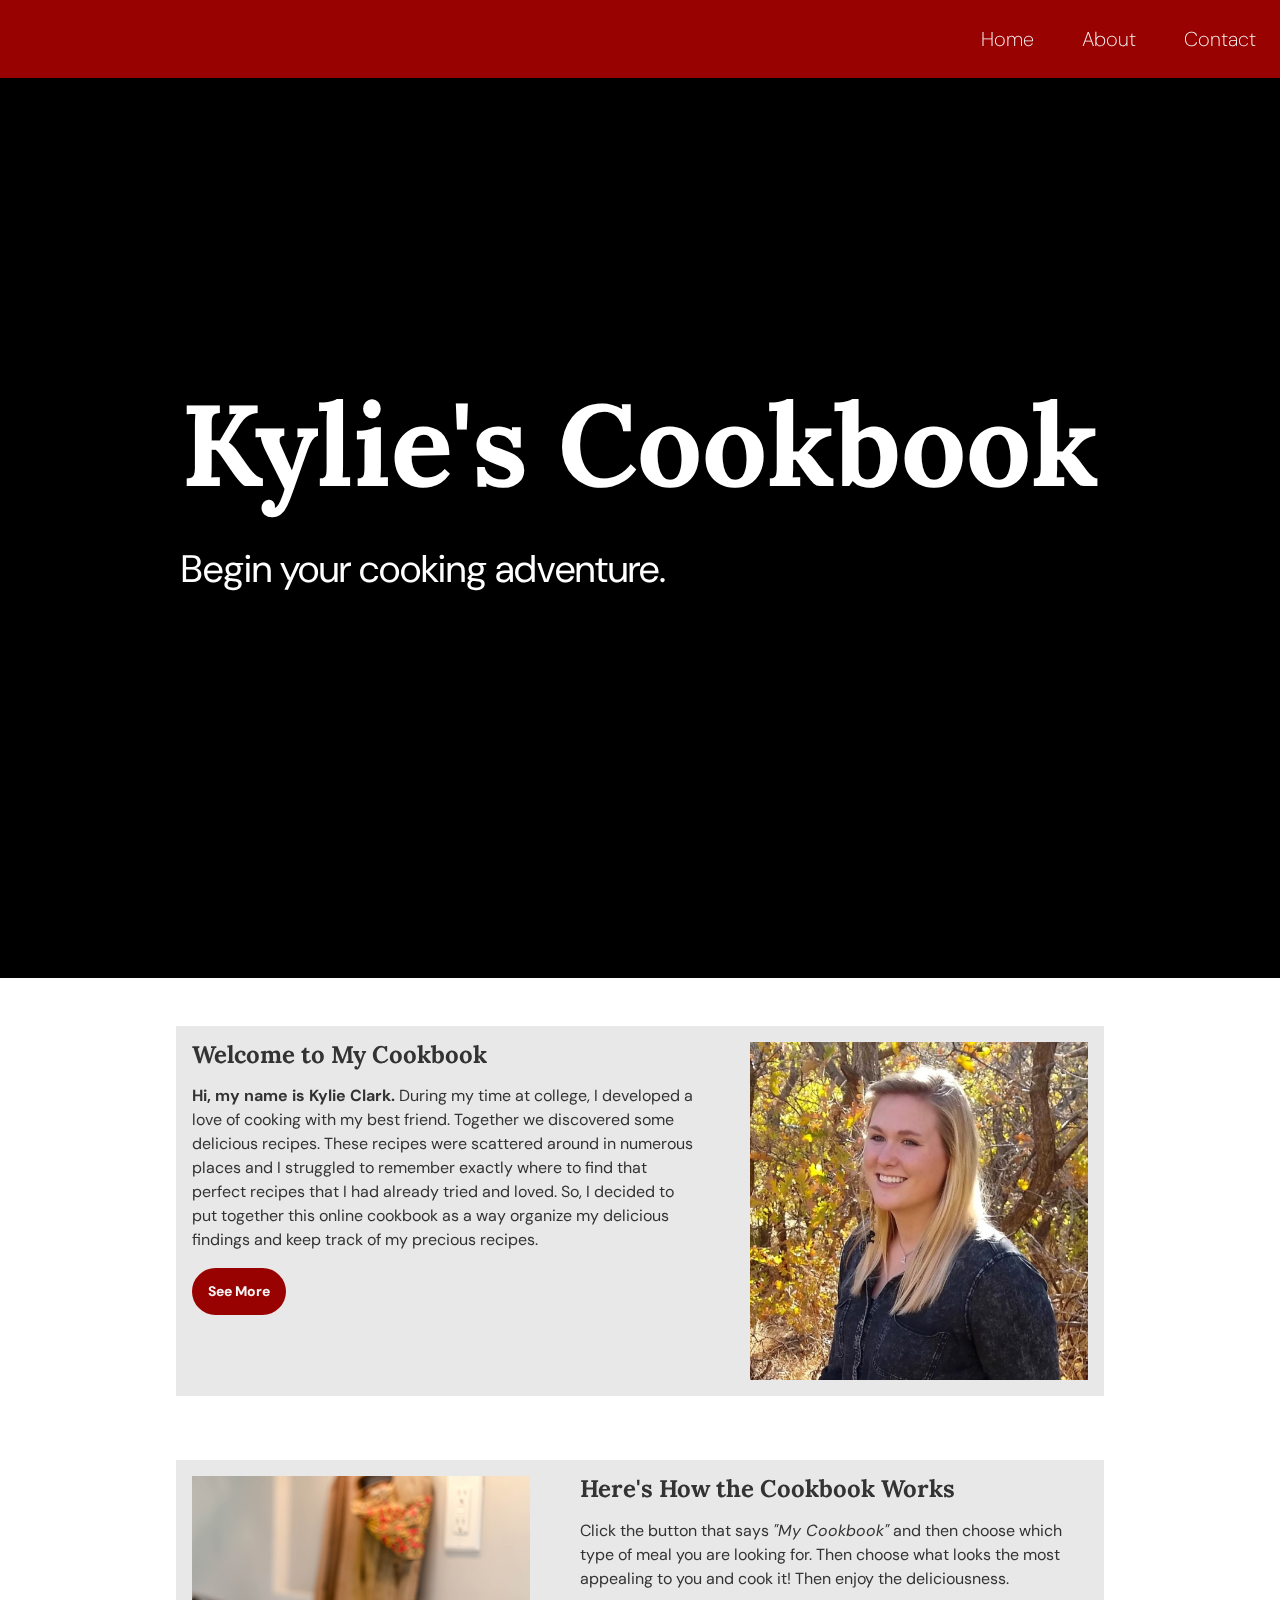
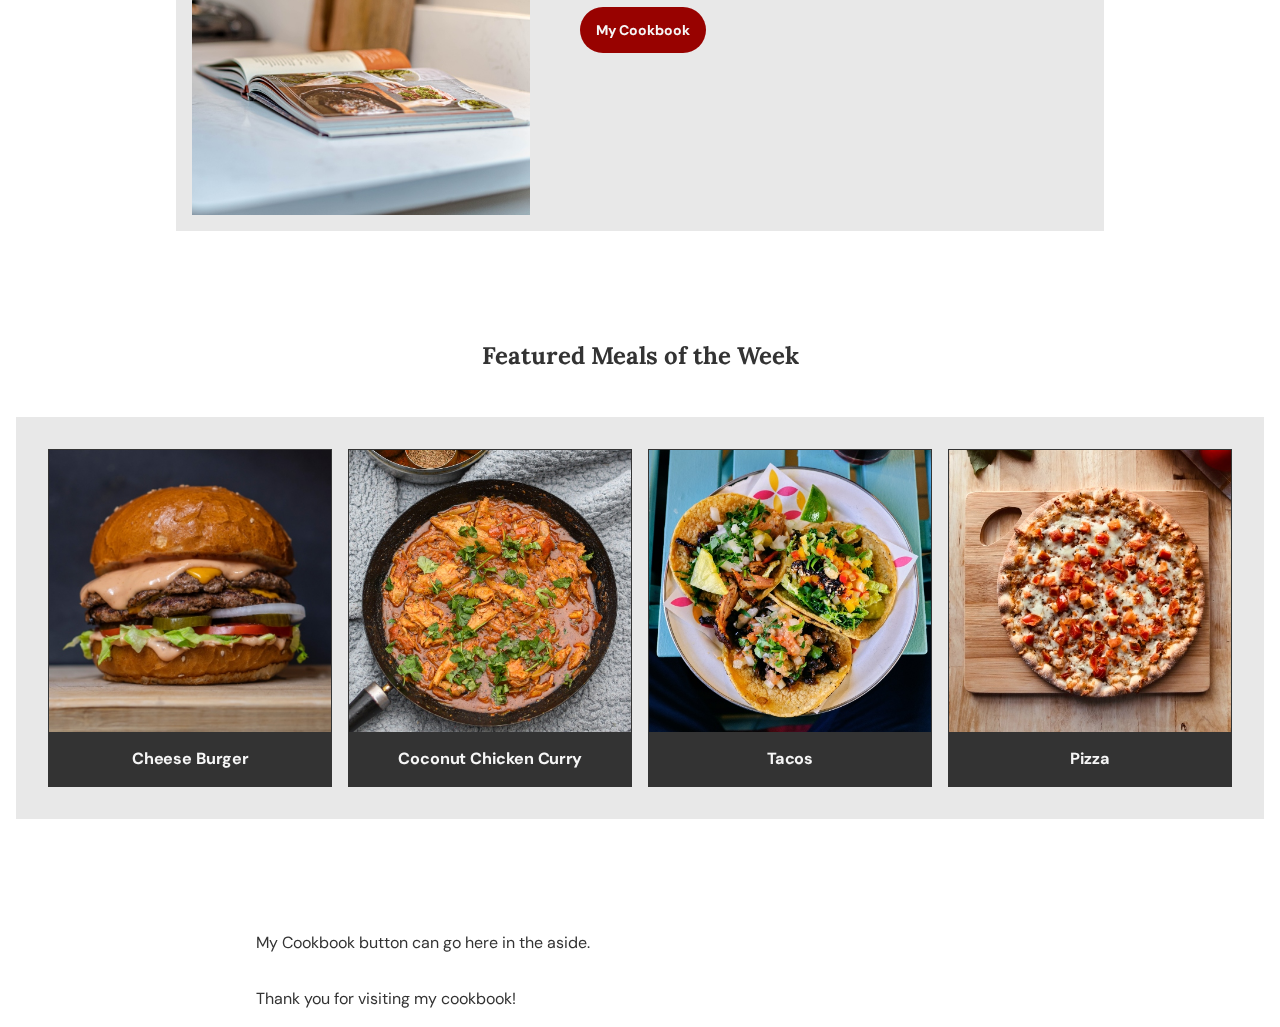
<file: index.html>
<!DOCTYPE html>
<html lang="en">

<head>
  <meta charset="UTF-8">
  <meta http-equiv="X-UA-Compatible" content="IE=edge">
  <meta name="viewport" content="width=device-width, initial-scale=1.0">

  <title>Kylie's Cookbook</title>
  <meta name="description" content="A personalized cookbook of all my favorite recipes.">

  <!-- Favicons -->
  <link rel="apple-touch-icon" sizes="180x180" href="./images/apple-touch-icon.png">
  <link rel="icon" type="image/png" sizes="32x32" href="./images/favicon-32x32.png">
  <link rel="icon" type="image/png" sizes="16x16" href="./images/favicon-16x16.png">
  <link rel="manifest" href="./images/site.webmanifest">
  <link rel="shortcut icon" href="./images/favicon.ico">
  <meta name="msapplication-TileColor" content="#da532c">
  <meta name="msapplication-config" content="./images/browserconfig.xml">
  <meta name="theme-color" content="#ffffff">

  <link rel="stylesheet" href="styles/normalize.css">

  <link rel="preconnect" href="https://fonts.googleapis.com">
  <link rel="preconnect" href="https://fonts.gstatic.com" crossorigin>
  <link href="https://fonts.googleapis.com/css2?family=DM+Sans&family=Lora&display=swap" rel="stylesheet">

  <link rel="stylesheet" href="styles/main.css">

</head>

<body>
  <header>
    <div class="menu-icon">
      <svg viewbox="0 0 60 60" width="40px" height="40px">
        <line x1="5%" y1="50%" x2="95%" y2="50%" />
        <line x1="5%" y1="50%" x2="95%" y2="50%" />
      </svg>
    </div>
    <nav>
      <ul>
        <li><a href="#">Home</a></li>
        <li><a href="about/index.html">About</a></li>
        <li><a href="contact/index.html">Contact</a></li>
      </ul>
    </nav>
  </header>
  <div class="hero">
    <div class="video-background">
      <div class="video-foreground">
        <iframe width="1600" height="900"
          src="https://www.youtube.com/embed/WWmu6dndxAM?playlist=WWmu6dndxAM&controls=0&autoplay=1&mute=1&loop=1"
          title="YouTube video player"
          allow="loop; accelerometer; autoplay; clipboard-write; encrypted-media; gyroscope; picture-in-picture"
          allowfullscreen>
        </iframe>
      </div>
    </div>
    <div class="hero-text">
      <h1>Kylie's Cookbook</h1>
      <p>Begin your cooking adventure.</p>
    </div>
  </div>
  <main>
    <article class="panel">
      <div class="left text-wrapper">
        <h2>Welcome to My Cookbook</h2>
        <p>
          <strong>Hi, my name is Kylie Clark.</strong>
          During my time at college, I developed a love of cooking with
          my best friend. Together we discovered some delicious recipes. These recipes were scattered
          around in numerous places and I struggled to remember exactly where to find that perfect recipes
          that I had already tried and loved. So, I decided to put together this online cookbook as a way
          organize my delicious findings and keep track of my precious recipes.
        </p>
        <a href="#" class="button">See More</a>
      </div>
      <div class="image-wrapper">
        <img src="images/kylieclark-560px.jpg" alt="Picture of Kylie Clark" height="560" width="560">
      </div>
    </article>
    <article class="panel">
      <div class="left">
        <h2>Here's How the Cookbook Works</h2>
        <p>Click the button that says
          <em>"My Cookbook"</em>
          and then choose which type of meal you are looking for. Then choose what looks
          the most appealing to you and cook it! Then enjoy the deliciousness.
        </p>
        <a href="#" class="button">My Cookbook</a>
      </div>
      <div class="image-wrapper">
        <img src="images/cookbook-560px.jpg" alt="Cookbook on counter." height="560" width="560">
      </div>
    </article>
  </main>
  <h2 class="special">Featured Meals of the Week</h2>
  <section class="cards">
    <a class="card" href="">
      <img src="images/hamburger_480.jpg" height="480" width="480" loading="lazy" alt="Hamburger" />
      <p>Cheese Burger</p>
    </a>
    <a class="card" href="">
      <img src="images/curry_480.jpg" height="480" width="480" loading="lazy" alt="Coconut Chicken Curry" />
      <p>Coconut Chicken Curry</p>
    </a>
    <a class="card" href="">
      <img src="images/tacos_480.jpg" height="480" width="480" loading="lazy" alt="Tacos" />
      <p>Tacos</p>
    </a>
    <a class="card" href="">
      <img src="images/pizza_480.jpg" height="480" width="480" loading="lazy" alt="Pizza" />
      <p>Pizza</p>
    </a>
  </section>
  <aside class="container">
    <p>My Cookbook button can go here in the aside.</p>
  </aside>
  <footer class="container">
    <p>Thank you for visiting my cookbook!</p>

  </footer>
  <script>
    const header = document.querySelector("header");

    document.querySelector(".menu-icon").addEventListener("click", () => {
      header.classList.toggle("close");
    });
  </script>
</body>

</html>
</file>
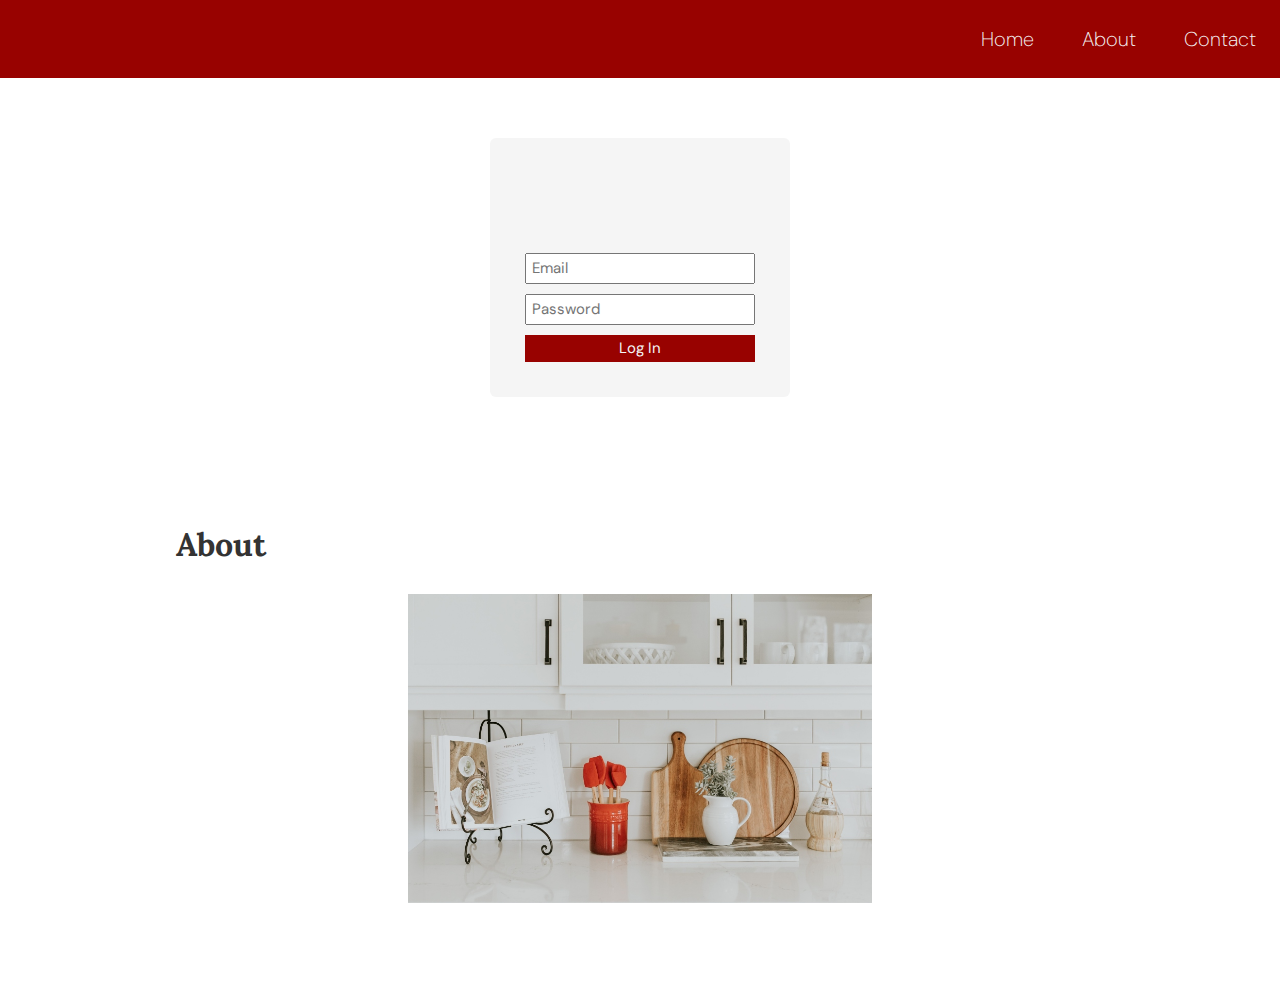
<file: about/index.html>
<!DOCTYPE html>
<html lang="en">

<head>
  <meta charset="UTF-8">
  <meta http-equiv="X-UA-Compatible" content="IE=edge">
  <meta name="viewport" content="width=device-width, initial-scale=1.0">
  <meta name="description" content="about us">
  <title>About</title>

  <!-- Favicons -->
  <link rel="apple-touch-icon" sizes="180x180" href="../images/apple-touch-icon.png">
  <link rel="icon" type="image/png" sizes="32x32" href="../images/favicon-32x32.png">
  <link rel="icon" type="image/png" sizes="16x16" href="../images/favicon-16x16.png">
  <link rel="manifest" href="../images/site.webmanifest">
  <link rel="shortcut icon" href="../images/favicon.ico">
  <meta name="msapplication-TileColor" content="#da532c">
  <meta name="msapplication-config" content="./images/browserconfig.xml">
  <meta name="theme-color" content="#ffffff">

  <link rel="stylesheet" href="../styles/normalize.css">

  <link rel="preconnect" href="https://fonts.googleapis.com">
  <link rel="preconnect" href="https://fonts.gstatic.com" crossorigin>
  <link href="https://fonts.googleapis.com/css2?family=DM+Sans&family=Lora&display=swap" rel="stylesheet">

  <link rel="stylesheet" href="../styles/main.css">

</head>

<body>
  <header>
    <div class="menu-icon">
      <svg viewbox="0 0 60 60" width="40px" height="40px">
        <line x1="5%" y1="50%" x2="95%" y2="50%" />
        <line x1="5%" y1="50%" x2="95%" y2="50%" />
      </svg>
    </div>
    <nav>
      <ul>
        <li><a href="../index.html">Home</a></li>
        <li><a href="#">About</a></li>
        <li><a href="../contact/index.html">Contact</a></li>
      </ul>
    </nav>
  </header>


  <div class="logindiv">
    <div class="login" id="loginID">
      <div class="title">
        <h2>Create an Account</h2>
      </div>
      <div class="formData">
        <input type="text" placeholder="Email">
        <input type="text" placeholder="Password">
        <input type="button" id="submit" value="Log In" onclick="submitForm()">
      </div>
    </div>
  </div>


  <main>
    <h1>About</h1>
    <img srcset="../images/kitchen-300w.jpg 300w,
         ../images/kitchen-600w.jpg 600w,
         ../images/kitchen-900w.jpg 900w" sizes="50vw" src="../images/kitchen-600w.jpg"
      alt="Kitchen counter with cookbook open." width="600" height="400">
  </main>


  <script>
    var login = document.querySelector('#loginID');

    function submitForm() {
      login.style.animationFillMode = "forwards";
      login.style.animationName = "slideUp";
      // setTimeout(function () {
      //   login.style.animationName = "pop-in";
      // }, 1000);
    }
  </script>
</body>

</html>
</file>
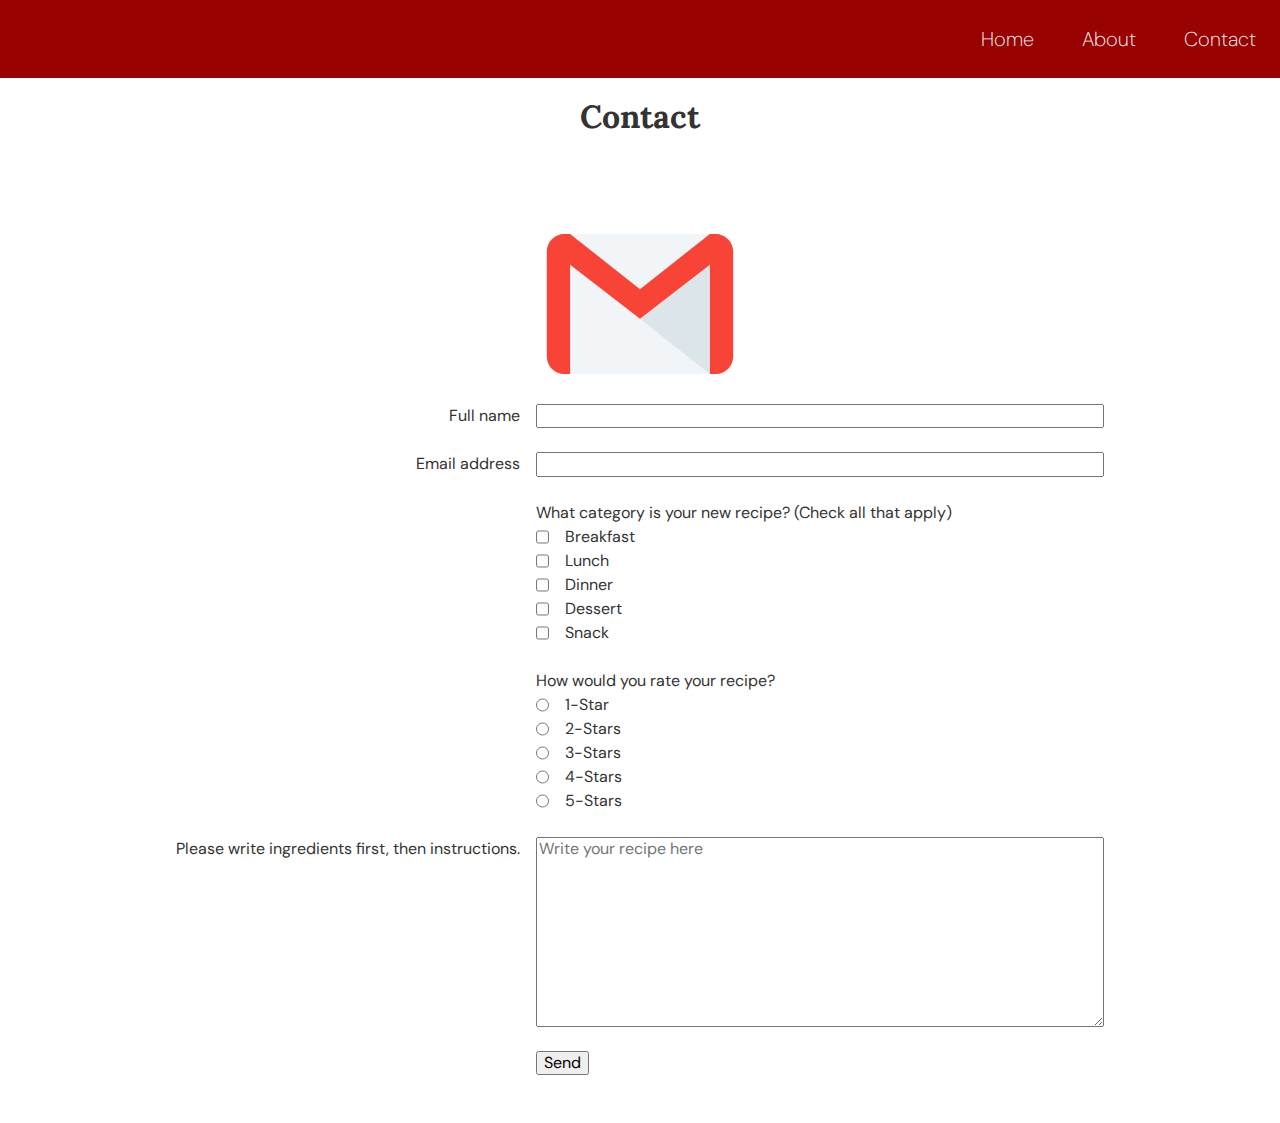
<file: contact/index.html>
<!DOCTYPE html>
<html lang="en">

<head>
  <meta charset="UTF-8">
  <meta http-equiv="X-UA-Compatible" content="IE=edge">
  <meta name="viewport" content="width=device-width, initial-scale=1.0">
  <meta name="description" content="contact">
  <title>Contact us</title>

  <!-- Favicons -->
  <link rel="apple-touch-icon" sizes="180x180" href="../images/apple-touch-icon.png">
  <link rel="icon" type="image/png" sizes="32x32" href="../images/favicon-32x32.png">
  <link rel="icon" type="image/png" sizes="16x16" href="../images/favicon-16x16.png">
  <link rel="manifest" href="../images/site.webmanifest">
  <link rel="shortcut icon" href="../images/favicon.ico">
  <meta name="msapplication-TileColor" content="#da532c">
  <meta name="msapplication-config" content="./images/browserconfig.xml">
  <meta name="theme-color" content="#ffffff">

  <link rel="stylesheet" href="../styles/normalize.css">

  <link rel="preconnect" href="https://fonts.googleapis.com">
  <link rel="preconnect" href="https://fonts.gstatic.com" crossorigin>
  <link href="https://fonts.googleapis.com/css2?family=DM+Sans&family=Lora&display=swap" rel="stylesheet">

  <link rel="stylesheet" href="../styles/main.css">

</head>

<body class="contact">
  <header>
    <div class="menu-icon">
      <svg viewbox="0 0 60 60" width="40px" height="40px">
        <line x1="5%" y1="50%" x2="95%" y2="50%" />
        <line x1="5%" y1="50%" x2="95%" y2="50%" />
      </svg>
    </div>
    <nav>
      <ul>
        <li><a href="../index.html">Home</a></li>
        <li><a href="../about/index.html">About</a></li>
        <li><a href="#">Contact</a></li>
      </ul>
    </nav>
  </header>
  <h1>Contact</h1>
  <main>
    <div class="image-wrapper">
      <img src="../images/email-logo.svg" alt="Email icon.">
    </div>
    <form>
      <label for="name">Full name</label>
      <input type="text" name="name" id="name">


      <label for="email">Email address</label>
      <input type="email" name="email" id="email" required>
      <div class="fieldset-wrapper">
        <fieldset>
          <legend>What category is your new recipe? (Check all that apply)</legend>

          <input type="checkbox" id="breakfast" name="ingredients" value="breakfast">
          <label for="breakfast">Breakfast</label>

          <input type="checkbox" id="lunch" name="ingredients" value="lunch">
          <label for="lunch">Lunch</label>

          <input type="checkbox" id="dinner" name="ingredients" value="dinner">
          <label for="dinner">Dinner</label>

          <input type="checkbox" id="dessert" name="ingredients" value="dessert">
          <label for="dessert">Dessert</label>

          <input type="checkbox" id="snack" name="ingredients" value="snack">
          <label for="snack">Snack</label>

        </fieldset>
      </div>
      <div class="fieldset-wrapper">
        <fieldset>
          <legend>How would you rate your recipe?</legend>

          <input type="radio" name="taste" id="one" value="one">
          <label for="one">1-Star</label>

          <input type="radio" name="taste" id="two" value="two">
          <label for="two">2-Stars</label>

          <input type="radio" name="taste" id="three" value="three">
          <label for="three">3-Stars</label>

          <input type="radio" name="taste" id="four" value="four">
          <label for="four">4-Stars</label>

          <input type="radio" name="taste" id="five" value="five">
          <label for="five">5-Stars</label>
        </fieldset>
      </div>

      <label for="recipe">Please write ingredients first, then instructions.</label>
      <textarea name="recipe" id="recipe" rows="10" placeholder="Write your recipe here"></textarea>

      <button>Send</button>

    </form>


  </main>
  <script>
    document.querySelector(".menu-icon").addEventListener("click", function () {
      this.parentElement.classList.toggle("close");
    });
  </script>
</body>

</html>
</file>
<file: styles/main.css>
:root {
  --white: #f6f6f6;
  --wool: #e8e8e8;
  --grey: #333;
  --red: #B30406;
  --dark-red: #980200;
  --header: #111
  background-color: #f6f6f6;
  font-family: "DM Sans", sans-serif;
  color: var(--grey);
}
/* ------ MAIN STUFF -------- */
*{
  box-sizing: border-box;
}

body {
  display: flex;
  flex-direction: column;
  align-items: center;
  margin: 0 auto;
  line-height: 1.5;
  font-family: "DM Sans", sans-serif;
  color: var(--grey);
}


/* ------ MENU ICON -------- */
header ul {
  position: absolute;
  opacity: 0;
  transform: translateX(-100vw);
  transition: transform 300ms ease;
}

.menu-icon {
  position: fixed;
  top: 8px;
  left: 8px;
  background-color: var(--grey);
  width: 60px;
  height: 60px;
  border-radius: 50%;
  padding: 1rem;
  z-index: 2;
  }

/* override the width and height attributes in the SVG markup  */
 .menu-icon svg {
  width: 28px;
  height: auto;
} 

.menu-icon line {
  stroke: var(--white);
  stroke-width: 3px;
  stroke-linecap: round;
  transform-origin: center;
  transition: transform 300ms ease;
}

.menu-icon line:first-child {
  transform: translateY(16%)
}

.menu-icon line:last-child {
  transform: translateY(-16%);
}

/* JavaScript toggles a "close" class on the <nav> when the menu-icon is clicked */
.close nav {
  display: block;
}

.close line:first-child {
  transform: rotate(135deg);
}

.close line:last-child {
  transform: rotate(-135deg);
}

.close ul {
  opacity: 1;
  transform: translateX(0);
}

/* ------ MENU ICON CLOSE-------- */

nav {
display: none;
background-color: var(--grey);
position: fixed;
top: 0;
left: 0;
width: 100%;
height: 100vh;
z-index: 1;
padding: 6rem 2rem 0;
}

nav ul {
  list-style-type: none;
  padding: 0;
}

nav li {
  border-bottom: 1px solid var(--white);
}

nav li a {
  display: inline-block;
  padding: 1em;
  font-size: 1.25rem;
  font-weight: 200;
  color: var(--white);
}

nav li a:hover {
  text-decoration: underline;
}

/*------ HERO SETUP ------*/
.hero {
  height: 100vh;
  width: 100%;
  overflow: hidden;
  position: relative;
  display: flex;
  align-items: center;
  justify-content: center;
  background-color: rgba(0, 0, 0, 0.2);
}

.hero-text {
  color: #fff;
  padding: 0 1rem 2rem;
  font-size: clamp(.25rem, 3vw, 4rem);
}

.hero h1 {
  font-size: clamp(1rem, 7vw, 7rem);
  margin: 0;
 }

.hero-text h1 {
  font-size: clamp(2rem, 9vw, 8rem);
  line-height: 1;
  margin: 0;
  text-shadow: 1px 1px 2px black;
}

.video-background {
  background: #000;
  position: absolute;
  inset: 0;
  z-index: -99;
}

.video-foreground,
.video-background iframe {
  position: absolute;
  top: 0;
  left: 0;
  width: 100%;
  height: 100%;
}

/* because frameborder attribute of iframe is deprecated */
iframe {
  border: 0;
}




main {
  padding: 0 1rem;
  width: 100%;
  max-width: 70rem;
  margin: 3rem auto;
  max-width: 60rem;
}

article {
  margin-bottom: 4rem;
  max-width: 70rem;
  display: flex;
}



/* ------------------------------------------ */

a {
  text-decoration: none;
  color: var(--white);
}

a[href]:hover {
  font-weight: bold;
  color: var(--wool);
}

h1,
h2,
h3 {
  font-family: "Lora", serif;
  line-height: 1.1;
  color: var(--header);
}

img {
  width: 100%;
  height: auto;
  display: block;
}

picture img {
  max-width: none;
  height: 100%;
}

.panel {
  display: flex;
  background-color: #e8e8e8;
  padding: 1rem;
  flex-direction: column;
}

.text-wrapper {
  order: 1;
  }


* {
  box-sizing: border-box;
}

.cards {
  display: flex;
  justify-content: center;
  align-items: stretch;
  gap: 1rem;
  height: 275px;
  margin: 0 1rem 6rem;
  flex-direction: column;
  background-color: #e8e8e8;
  padding: 2rem;
}

.card {
  margin: 0px;
  padding: 0px;
  flex: 1 1 0;
  color: var(--white);
  font-weight: bold;
  text-align: center;
  border: 1px solid var(--grey);
  background-color: var(--grey);
 display:block;
}

.card:hover {
  color: var(--wool);
  box-shadow: 3px 3px 4px rgba(51, 51, 51, 0.6);
  transition: box-shadow 100ms ease;
}

.card p {
  transform: scale(.9);
  font-size: 18px;
  transition: transform 300ms;
  line-height: 1;
}

section.cards {
  height: fit-content;
  margin: 0 1rem 6rem;
}

.special {
margin: 0 1rem 3rem;
}

.card:hover p {
  transform: scale(1);
}

.container {
  padding: 0 1rem;
  width: 100%;
  max-width: 50rem;
  margin: 0 auto;
}

.button {
  display: inline-block;
  color: var(--white);
  font-size: 14px;
  font-weight: bold;
  padding: 0.8rem 1rem;
  border-radius: 1000px;
  transition: background-color 300ms ease;
  background-color: var(--dark-red);
}

.button:hover {
  background-color: var(--red);
  cursor: pointer;
}

.text-content .button {
  margin-top: 2rem;
}


/* ------------------------------------------ */

svg {
  width: 200px;
}

/* temp fix to size about img */
img[srcset] {
  width: 50%;
  height: auto;
  margin: 2rem auto;
}

/* temporary fix to size svg images */
img[src$="svg"] {
  width: 200px;
}

nav ul {
  margin: 0;
}

/* -------------contact page stuff---------- */
.contact main {
  margin-bottom: 3rem;
}

.contact .image-wrapper {
  max-width: 300px;
  min-width: 100px;
  align-self: center;
}

.contact form {
  display: grid;
}

.contact .fieldset-wrapper,
.contact button,
.contact form > label {
  display: block;
  margin-top: 1.5rem;
}

.contact form > label:first-of-type {
  margin-top: 0;
}

.contact .fieldset-wrapper {
  display: grid;
  grid-template-columns: auto 1fr;
  column-gap: 1rem;
}

.contact fieldset {
  display: contents;
  border: none;
  padding: 0;
  margin: 0;
}

.contact legend {
  grid-column: 1 / -1;
}

.contact button {
  justify-self: center;
}

.contact main {
  display: flex;
  flex-direction: column;
}
/* ------------------------------------------ */
/* ---------------FOR THE ABOUT PAGE ONLY------------------------ */

.logindiv {
  font-size: 30px;
  box-sizing: border-box;
  /* background-color: rgba(0, 0, 0, 0.2); */
}

.login {
  margin: 2em auto;
  display: flex;
  flex-direction: column;
  background-color: #F5F5F5;
  text-align: center;
  border-radius: 0.2em;
  width: 10em;
  
  animation: pop-in 1s;
}

.title{
  font-size: 0.6em;
  background-color: #980200;
  color:#F5F5F5;
  border-radius: 0.2em 0.2em 0px 0px;
  transform-origin: left center;
  opacity: 0;
  padding: 25px;
  margin: 0px;
  
  animation-delay: 0.5s;
  animation-name: slideX;
  animation-duration: 0.5s;
  animation-fill-mode: forwards;
}


.login input {
  padding: 5px;
  margin: 5px;
  animation: pop-in 1s;
  font-size: 15px;
}



.login input:nth-child(1) {
  animation-delay: 0.1s;
}
.login input:nth-child(2) {
  animation-delay: 0.2s;
}
.login input:nth-child(3) {
  animation-delay: 0.3s;
}

.formData {
  display: flex;
  flex-direction: column;
  padding: 1em;
}

#submit {
  background-color: rgb(152,2,0);
  border: none;
  color: #F5F5F5;
 
}

@keyframes pop-in {
  0%{
    transform: scale(0) translateY(100px);
    opacity: 0;
  }
  50%{
    transform: scale(1.05) translateY(-10px);
    opacity: 1;
  }
  100%{
    transform: scale(1) translateY(0px);
    opacity: 1;
  }
}


@keyframes slideX {
  FROM{
    transform: scaleX(0);
    opacity: 1;
  }
  TO{
    transform: scaleX(1);
    opacity: 1;
  }
}

@keyframes slideUp {
  0% {
    transform: translateY(0);
    opacity: 1;
  }
  100% {
    transform: translateY(-300px);
    opacity: 0;
    
  }
}


/* ---------------END OF ABOUT PAGE------------------------------ */

@media (min-width: 401px) {
  /* tablet CSS */
.panel {
   flex-direction: row;
   gap: 50px;
 }
 
 .left {
  order: 1;
  flex: .6
}

.text-wrapper {
  order: 0;
  flex: .6
}

.image-wrapper {
flex: .4;
}

h2{
  margin: 0;
}

.cards {
  display: flex;
   flex-direction: row;
   flex-wrap: wrap;  
}

.cards > * {
  flex: 1 1 33%;
}

/*-------Navigation-----*/
header {
  background-color: var(--dark-red);
  color: var(--white);
  display: flex;
  justify-content: flex-end;
  align-self: stretch;
  /* border-bottom: #000; */
}

header ul {
  position: static;
  opacity: 1;
  transform: none;
  transition: none;
}

.menu-icon {
  display: none;
}


nav {
  display: contents;
  margin: 0;
  padding: 0;
}

nav a {
  padding: 0px 20px;
  font-size: large;
  display: inline-block;
}

nav a[href]:hover {
  text-decoration-line: underline;
  color: var(--wool);
  font-weight: lighter;
}

nav ul {
  display: flex;
  flex-direction: row;
  list-style-type: none;
  margin: 0;
  padding: 0;
}

nav ul a {
  display: block;
  padding: 1.5rem;
}

nav li {
  border-bottom: none;
}

}


@media (min-width: 601px) {
  .contact form {
    grid-template-columns: max-content 1fr;
    column-gap: 1rem;
    row-gap: 1.5rem;
  }

  .contact button,
  .contact .fieldset-wrapper {
    grid-column: 2 / span 1;
  }

  .contact form > label {
    justify-self: end;
  }

  .contact .fieldset-wrapper,
  .contact button,
  .contact form > label {
    margin-top: 0;
  }

  .contact button {
    justify-self: start;
  }
}


@media (min-width: 801px) {
  /* desktop CSS */
  .cards {
    flex-direction: row; 
    flex-wrap: nowrap;
  }
  .cards > * {
    flex: 1 1 0;}
  }

  @media (min-aspect-ratio: 16/9) {
    .video-foreground {
      height: 300%;
      top: -100%;
    }
  }
  
  @media (max-aspect-ratio: 16/9) {
    .video-foreground {
      width: 300%;
      left: -100%;
    }
  }
</file>
